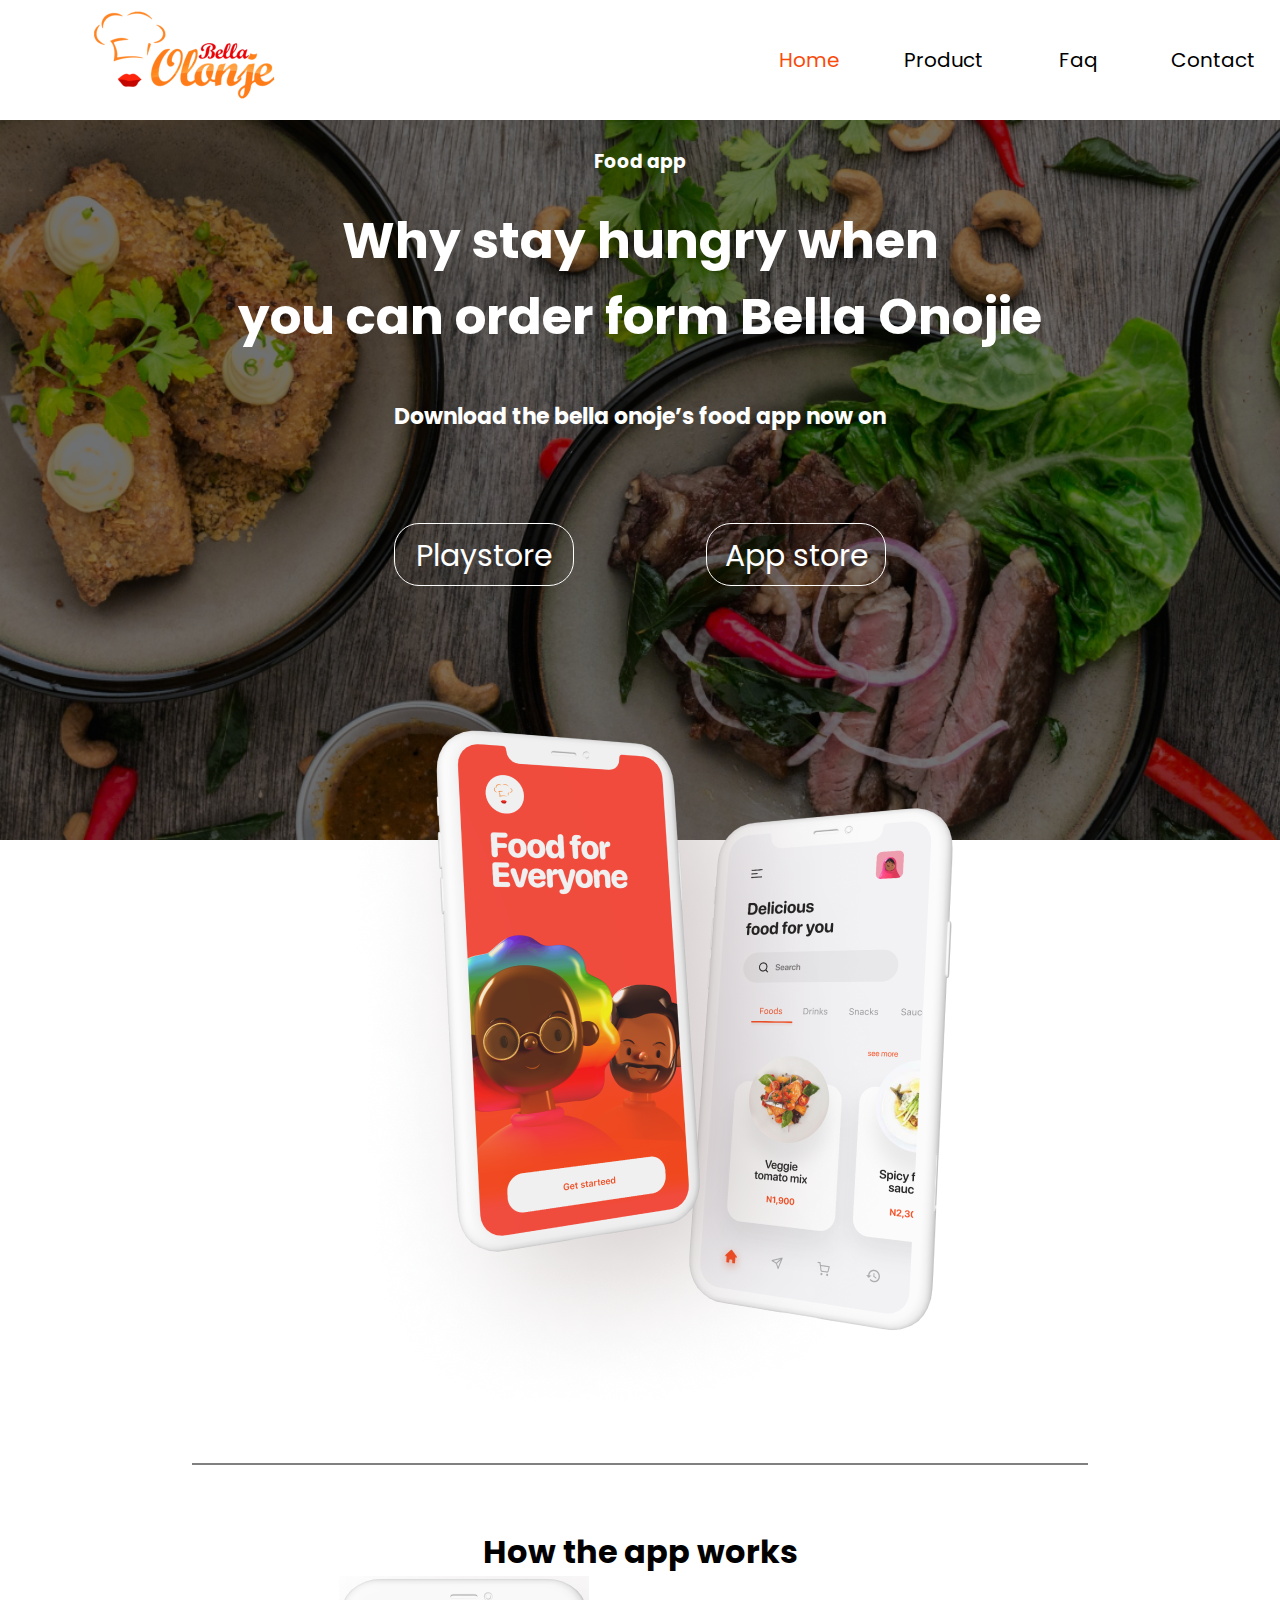
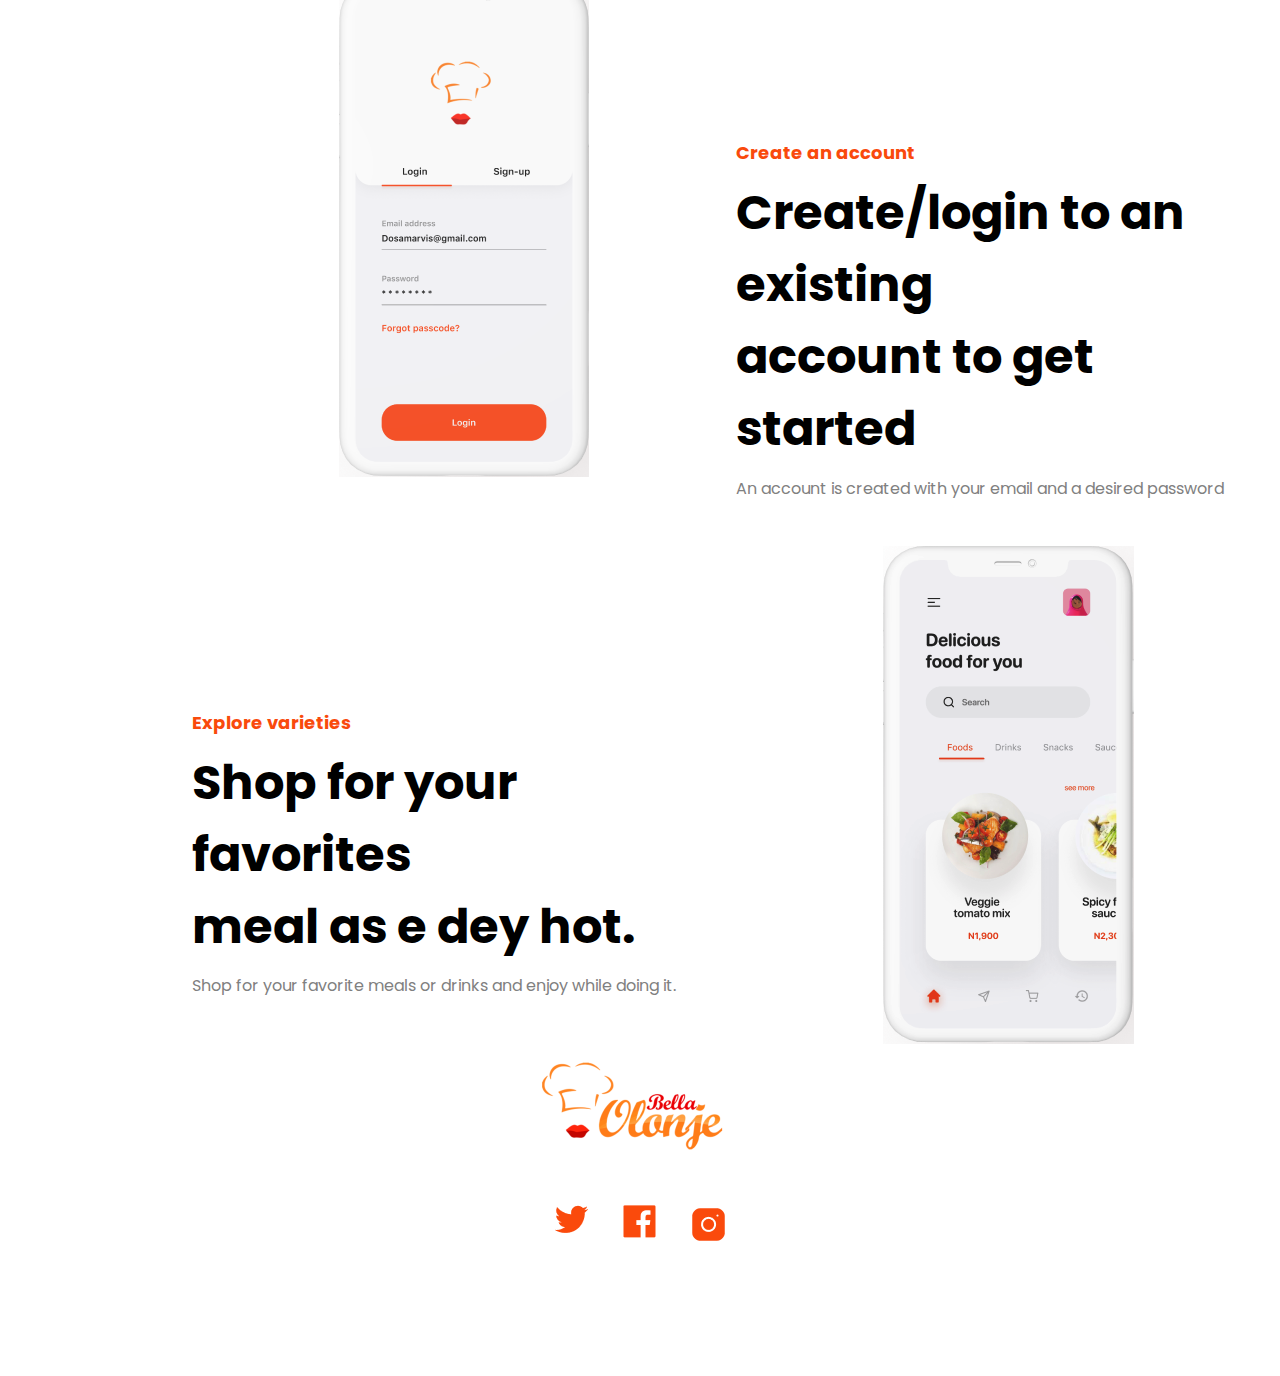
<file: mobile-integeration-grid/index.html>
<!DOCTYPE html>
<html lang="en">
<head>
    <meta charset="UTF-8">
    <title>Integration Desktop</title>
    <link rel="stylesheet" href="css/style.css">
    <link rel="stylesheet" href="css/hambourger.css">
    <link rel="stylesheet" href="css/responsivemobile.css">
    <link rel="icon" href="imgs/Logo.png" type="image">
</head>
<body>
    <div class="container">
        <div class="header">
 
            

            <div class="menu-contain"><!-- menu en haut, barre de navigation -->
            
                <div class="logo"> <!-- 1 -->
                    <a href="#">
                        <img src="imgs/Logo.png" alt="logos">
                    </a>
                </div>
              
                <div class="menu"> <!-- 2 -->
                    <nav>
                        <input type="checkbox" id="togle">
                        <label class="burger"  for="togle">.</label>
                      
                        <ul class="ul-menu" >
                            <li class="li-menu"><a class="a-home" href="#">Home</a></li>
                            <li class="li-menu"><a href="#">Product</a></li>
                            <li class="li-menu"><a href="#">Faq</a></li>
                            <li class="li-menu"><a href="#">Contact</a></li>
                        </ul>
                    </nav> 
                </div><!-- end menu -->
           
            </div><!-- end menu en haut, barre de navigation -->
       
        </div><!-- end header -->

        <div class="main">            
            <div class="photo-food"> <!-- photo food -->
            
                <div class="text-container">
                    <h3>Food app</h3>
                    <h1 class="text-container-h1">Why stay hungry when <br> you can order form Bella Onojie</h1>
                </div>
                <h5 class="text-container-h5">Download the bella onoje’s food app now on</h5>
                <div class="btn">
                    <div class="left-btns"></div>
                    <a href="#" class="ps"><span>Playstore</span></a>
                    <a href="#" class="as"><span>App store</span></a>
                    <div class="right-btns"></div>
                </div>   
                 
            </div><!-- end photo food --> 
            <div class="photo-phone">
                    <img src="imgs/Groupphone.png" alt="groupe de photo en position">
            </div>
            <div class="line"></div>
            <h1>How the app works</h1>
            <section class="last-section">

<!-- 1 -->       <div class="last-section-image s-img1">
                    <img src="imgs/RectangleImg1.png" alt="">
                </div>

<!-- 2 -->      <div class="last-section-text">
                    <h5>Create an account</h5>
                    <h2>Create/login to an existing <br> account to get started</h2>
                    <p>An account is created with your email and a desired password</p>
                </div>

            <div class="last-section-image s-img2"> <!-- hidden in desktop -->
                <img src="imgs/RectangleImg1.png" alt="">
            </div>
<!-- 3 -->      <div class="last-section-text">
                    <h5>Explore varieties</h5>
                    <h2>Shop for your favorites <br> meal as e dey hot.</h2>
                    <p>Shop for your favorite meals or drinks and enjoy while doing it.</p>
                </div>

<!-- 4 -->      <div class="last-section-image">
                    <img src="imgs/RectangleImg2.png" alt="">
                </div>

            </section>
        </div><!-- end main -->
        <footer>
            <div class="logo-footer" >
                <img src="imgs/Logo.png" alt="">
            </div>
            <div class="social-network">
                <ul>
                    <li  class="li-menu"><a href="#"><img src="imgs/twitter.png" title="twitter" alt="twitter"></a></li>
                    <li  class="li-menu"><a href="#"><img src="imgs/facebook.png" title="facebook" alt="twitter"></a></li>
                    <li  class="li-menu logo-instagramme"><a href="#"><img src="imgs/instagramme.png" title="instagramme" alt="twitter"></a></li>
                    <li  class="li-menu logo-linkdin"><a href="#"><img src="imgs/linkdin.png" title="instagramme" alt="twitter"></a></li>
                </ul>
                <div>Just type what's on your mind and we'll</div>
            </div>
            <div class="copyright">
               <small style="display:none;" class="text-copyright">Copywright 2020 Bella Onojie.com</small>
            </div>
        </footer>
    </div> <!-- end container -->
</body>
</html>
</file>
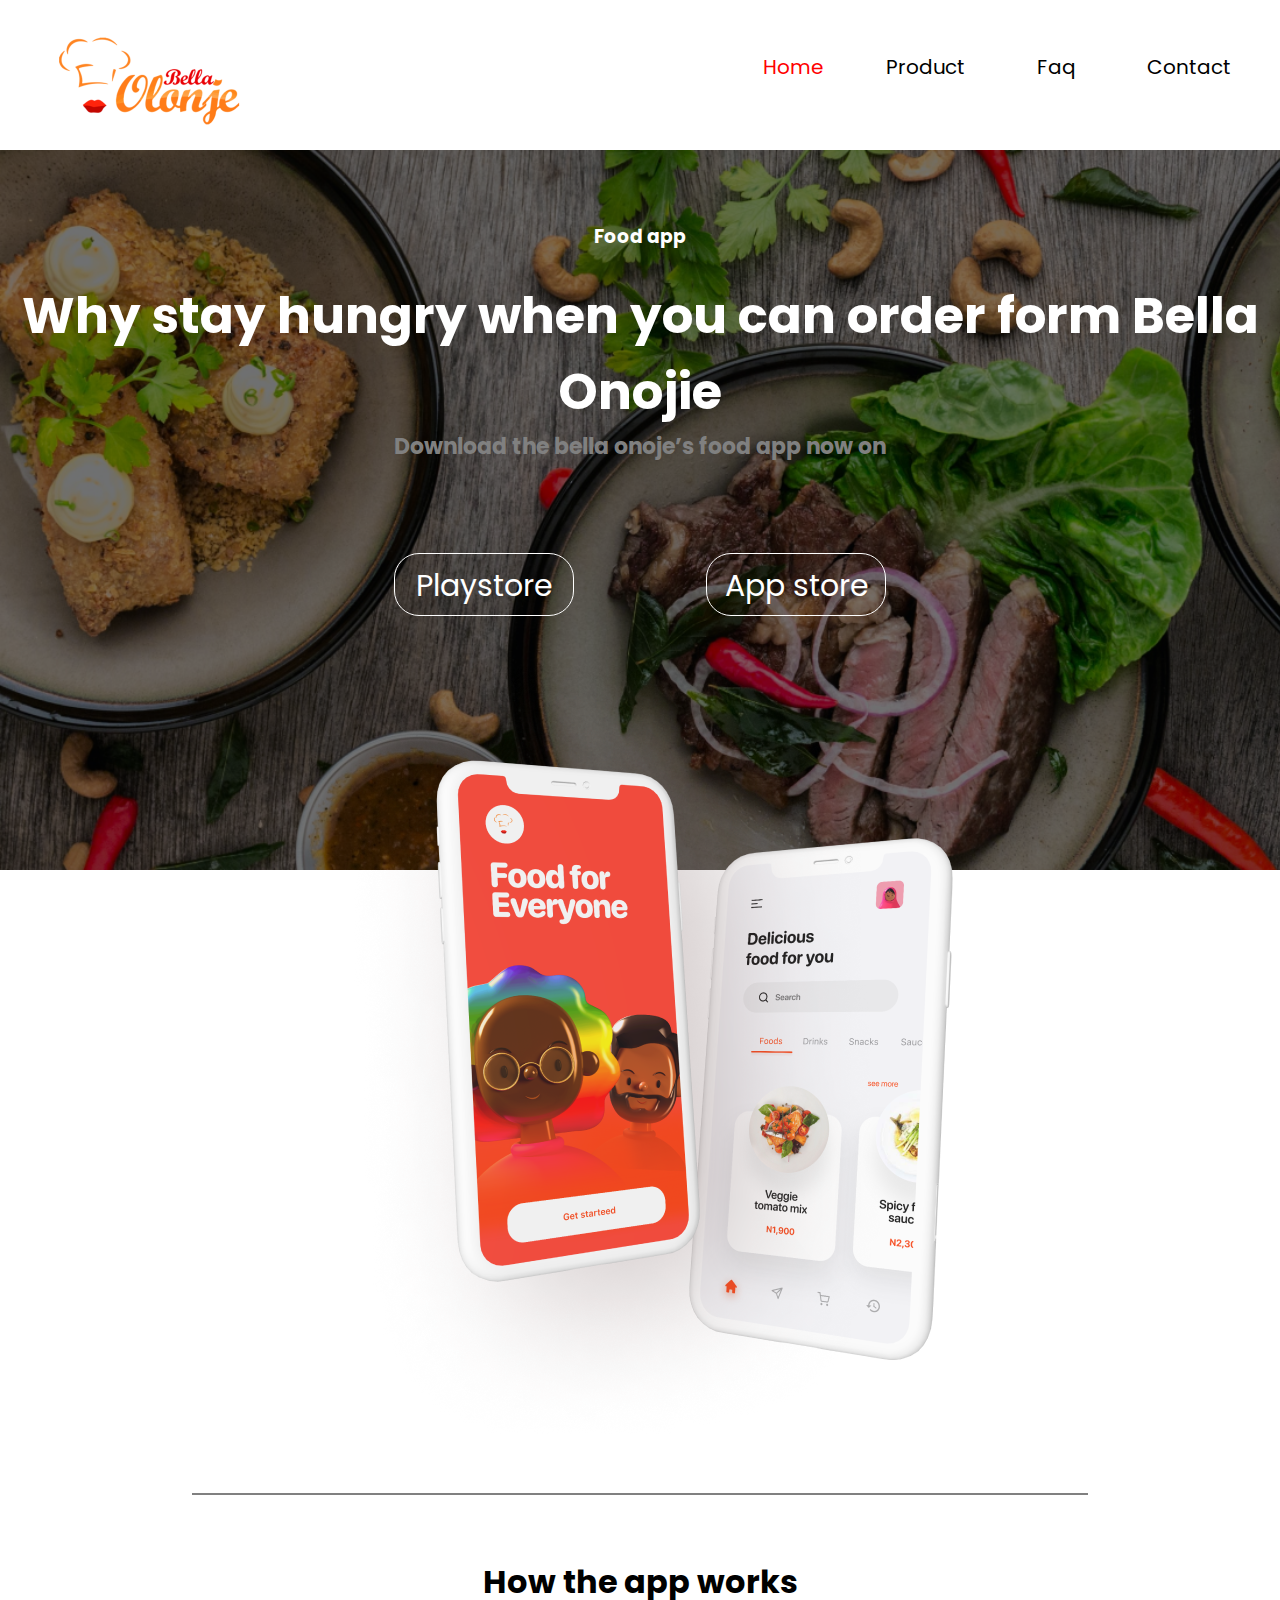
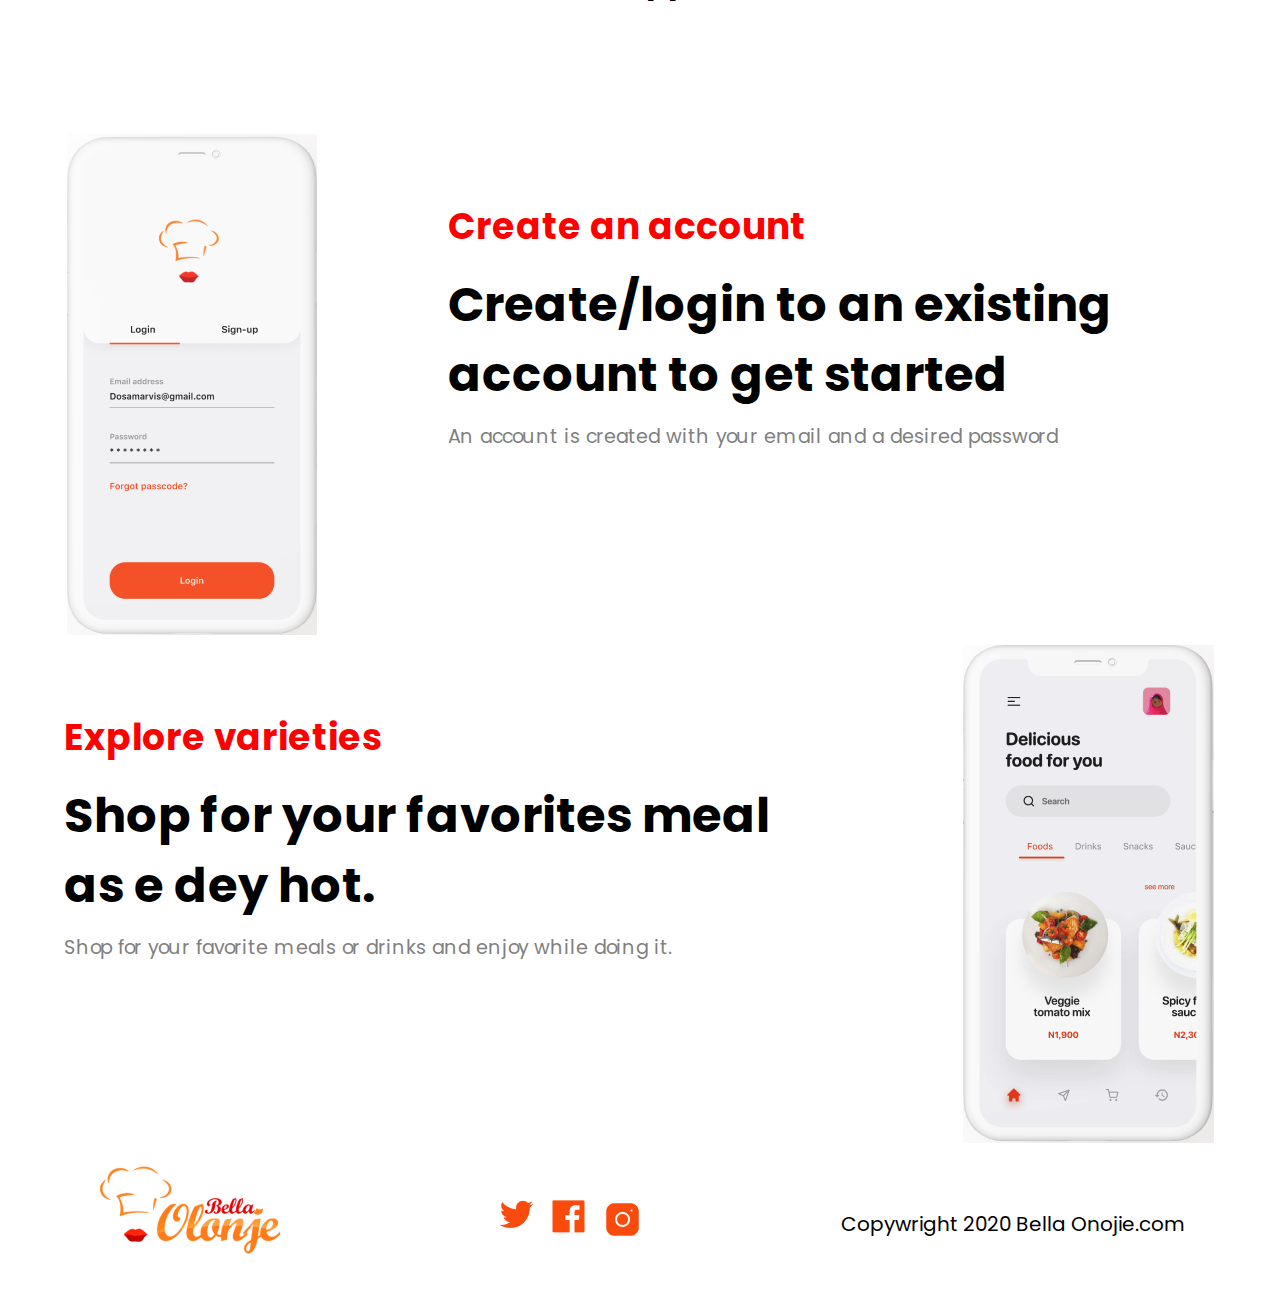
<file: mobile-integeration/index.html>
<!DOCTYPE html>
<html lang="en">
<head>
    <meta charset="UTF-8">
    <title>Integration Desktop</title>
    <link rel="stylesheet" href="css/style.css">
    <link rel="stylesheet" href="css/responsivemobile.css">
    <link rel="icon" href="imgs/Logo.png" type="image">
</head>
<body>
    <div class="container">
        <div class="header">
            <div class="menu-contain"><!-- menu en haut, barre de navigation -->
                <div class="logo">
                    <a href="#">
                        <img src="imgs/Logo.png" alt="logos">
                    </a>
                </div>
                <div class="middle-menu">
                </div>
                <div class="menu">
                    <label for="toggle-menu" class="hambourger"></label>
                    <input id="toggle-menu" type="checkbox" class="toggle-menu">
                    <nav>
                        <li class="li-menu"><a class="a-home" href="#">Home</a></li>
                        <li class="li-menu"><a href="#">Product</a></li>
                        <li class="li-menu"><a href="#">Faq</a></li>
                        <li class="li-menu"><a href="#">Contact</a></li>
                    </nav> 
                </div><!-- end menu -->
            </div><!-- end menu en haut, barre de navigation -->
        </div><!-- end header -->
        <div class="main">            
            <div class="photo-food"> <!-- photo food -->
            
                <div class="text-container">
                    <h3>Food app</h3>
                    <h1 class="text-container-h1">Why stay hungry when you can order form Bella Onojie</h1>
                </div>
                <h5 class="text-container-h5">Download the bella onoje’s food app now on</h5>
                <div class="btn">
                    <div class="left-btns"></div>
                    <a href="#" class="ps"><span>Playstore</span></a>
                    <a href="#" class="as"><span>App store</span></a>
                    <div class="right-btns"></div>
                </div>   
                 
            </div><!-- end photo food --> 
            <div class="photo-phone">
                    <img src="imgs/Groupphone.png" alt="">
            </div>
            <div class="line"></div>
            <h1>How the app works</h1>

            <section class="last-section">
                <div class="last-section-image s-img1" style="margin-top: 10%;">
                    <img src="imgs/RectangleImg1.png" alt="">
                </div>
                <div class="last-section-text">
                    <h5>Create an account</h5>
                    <h2>Create/login to an existing account to get started</h2>
                    <p>An account is created with your email and a desired password</p>
                </div>

                <div class="last-section-image s-img2">
                    <img src="imgs/RectangleImg1.png" alt="">
                </div>
            </section>

            <section class="last-section">
                <div class="last-section-text" style="margin-top: 10%;">
                    <h5>Explore varieties</h5>
                    <h2>Shop for your favorites meal as e dey hot.</h2>
                    <p>Shop for your favorite meals or drinks

                        and enjoy while doing it.</p>
                </div>

                <div class="last-section-image">
                    <img src="imgs/RectangleImg2.png" alt="">
                </div>
            </section>
        </div><!-- end main -->
        <footer>
            <div class="logo-footer" >
                <img src="imgs/Logo.png" alt="">
            </div>
            <div class="social-network">
                <ul>
                    <li  class="li-menu"><a href="#"><img src="imgs/twitter.png" title="twitter" alt="twitter"></a></li>
                    <li  class="li-menu"><a href="#"><img src="imgs/facebook.png" title="facebook" alt="twitter"></a></li>
                    <li  class="li-menu logo-instagramme"><a href="#"><img src="imgs/instagramme.png" title="instagramme" alt="twitter"></a></li>
                    <li  class="li-menu logo-linkdin"><a href="#"><img src="imgs/linkdin.png" title="instagramme" alt="twitter"></a></li>
                </ul>
                <div>Just type what's on your mind and we'll</div>
            </div>
            <div class="copyright">
               <small class="text-copyright">Copywright 2020 Bella Onojie.com</small>
            </div>
        </footer>
    </div> <!-- end container -->
</body>
</html>
</file>
<file: mobile-integeration-grid/css/style.css>
@import url('https://fonts.googleapis.com/css2?family=Poppins:wght@500&display=swap');
*{
    margin: 0;
    padding: 0;
    box-sizing: border-box;
    text-decoration: none;
    font-family: 'Poppins', sans-serif;
    text-align: center;
 }
body{
    overflow-x: hidden;
}
.menu-contain{
    width: 100%;
    display: grid;
    /*  grid-gap :10%; */
    grid-template-columns: 30% 70%;
}

 .menu nav{
    margin-top: 5%;
}
.menu nav ul{
    margin-left: 40%;
    width: 100%;
    display: grid;
    grid-template-columns: 15% 15% 15% 15%;
    margin-bottom: 5%;
}

nav ul {
    list-style-type:none; /* pour enlever les pints */
}

.li-menu{
    display: inline; /* disposer les li sur la meme ligne */
    font-size: 20px;
}
.li-menu a{
    color: black;
    text-decoration: none;
}
.li-menu a:hover{
    background-color: #f94a0c;
    color: #fff;
}

.li-menu .a-home{
    color: #f94a0c;
}

.photo-food{
    height: 80vh;
    width: 100%;
    background-image: url("../imgs/food.png");
    background-size: cover;
    color: white;
}
.photo-food::before{    
    content: "";
    position: absolute;
    left: 0;
    width: 100%;
    height: 80vh;
    background-color: rgba(0, 0, 0, 0.5);
}

.text-container{
    position: relative;
    z-index: 1;
}

.text-container h3{
    position: relative;
    padding: 3vh;
}

.text-container-h1{
    font-size: 50px;
    z-index: 2;
}

.text-container-h5{
    position: relative;
    font-size: 22px;
    z-index: 1;
    padding-top: 5vh;
}

.btn{
    margin: 10%;
    z-index: 2;
    display: flex;
    justify-content:space-evenly;
    margin-top: 10vh;
}
.btn a{
    color: white;
    z-index: 1;
    height: 7vh;
    width: 20vh;
    border-radius: 25px;
    background: transparent;
    padding: 1vh;
    border: 1px solid #fff; padding: 1vh;
    border: 1px solid #fff; padding: 1vh;
}
.btn a:hover{
    background-color: #f94a0c;
}

.btn a span{
font-size: 30px;
}
.photo-phone{
    margin-top: -30vh;
    position: relative;
    z-index: 1;
}
.line{
    height: 0;
    border: 1px solid gray;
    width: 70%;
    margin-left: auto;
    margin-right: auto;
    margin-bottom: 7vh;
}

/* --------------------------------------------------*/

section{
margin-left: 15%;
display: grid;
grid-template-columns: 50% 50%;
}
.last-section-text *{
    text-align: left;
    font-size: 3rem;
}
.last-section-text{
    margin-top:30%;
}
.last-section-text p{
    font-size: 1.5rem;
}
.last-section h5{
    margin-bottom: 2%;
    color: #f94a0c;
    font-size: large;
}

.last-section-text h2{
    margin-bottom: 2%;
}

.last-section-text p{
    color: gray;
    font-size: 1rem;
    padding-bottom: 5vh;
}

/* ----------------------------------------------------- */
footer{
    display: grid;
    grid-template-columns: 1fr 15% 1fr;
    justify-content: space-around;
}
.social-network ul{
    display: grid;
    grid-template-columns: 1fr 1fr 1fr;
    justify-content: space-around;
}

.social-network ul li{
    margin:1vh;
}

footer ul{
    margin-bottom: 30%;
}

.copyright{
    padding-top: 6vh;
}

.text-copyright{
    font-size: 20px;
}


.social-network{
    padding-top: 4vh;
}
.social-network div{ /* text doit apparaitre seulement en mobile */
    color: rgb(54, 54, 54);
    font-size: 1rem;
    display: none;
}
.logo-linkdin{
    display: none;
}
.s-img2{
    display: none;
}
</file>
<file: mobile-integeration-grid/css/hambourger.css>
.burger{

    position: absolute;
    margin-left: 80%; /* pour deplacer à droite */
    position: relative;
    width: 30px; 
    height: 0px;
    background: #ccc;
    border-radius: 10px;
    cursor: pointer;
    z-index: 2;
    transition: 0.3s;
    top: 0;
}

.burger::after,.burger::before{
    content: "";
    position: absolute;
    height: 4px;
    right: 0;
    background: #ccc;
    border-radius: 10px;
    width: 30px;
    transition: 0.3s;
}

.burger::before{
    top: -10px;
}

.burger::after{
    top: 10px;
}

#togle{
    position: absolute;
    width: 30px;
    z-index: 3;
    cursor: pointer;
    opacity: 0;
}

.burger{
    display: none;
}

nav input:checked~.burger{
    background: transparent;
}

nav input:checked~.burger::before{
    top:0;
    width: 30px;
    transform: rotate(-45deg);
}

nav input:checked~.burger::after{
    top:0;
    width: 30px;
    transform: rotate(360deg);
}

footer{
    grid-template-columns: none;
}
</file>
<file: mobile-integeration-grid/css/responsivemobile.css>
@media screen and (max-width:900px) {
    body{
        overflow-x : hidden;
    }
    section{
        display: grid;
        grid-template-columns: 1fr;
    }
    br{
        display: none;
    }
        .social-network{
        margin:auto; 
    }
    .social-network div{
        display: block;
    }
    .logo-linkdin{
        display: block;
    }
    .logo-instagramme{
        display: none;
    }
    .text-copyright{
        display: none;
    }
    .logo-footer{
        display: none;
    }
    .social-network ul{
        margin-bottom: 0;
    }
    footer{
        display: grid;
    }
    
    .last-section{
        display: grid;
    }

    .last-section-text{
        width: 30%;
        margin-left: auto;
        margin-right: auto;
    }
    .last-section h5{
    padding-bottom: 5vh;
    }

    .s-img1{
        display: none;
    }

    .s-img2{
        display: block;
    }
    .line{
        height: 0;
        border: 2px solid gray;
        width: 100%;
        margin-bottom: 7vh;
    }
    .photo-food{
        height: 80vh;
        width: 100%;
        background: initial;
        display: flex;
        flex-direction: column;
    }
    .photo-food::before{  
        display: none;
    }
    .btn{
        margin: 10%;
        z-index: 2;
        display: grid;
        margin-top: 10vh;
    }
    .btn a{
        color: #f94a0c;
        z-index: 1;
        height: 7vh;
        width: 20vh;
        border-radius: 25px;
        background: transparent;
        padding: 1vh;
        border: 1px solid #f94a0c; padding: 1vh;

    }
    .btn a:hover{
        background-color: #f94a0c;
        color: #fff;
    }
    
    .btn a span{
    font-size: 30px;
    }

    .text-container h3{
        color: gray;
        font-size: 2rem;
    }
    .text-container-h1{
        color: black;
        font-size: 4rem;
    }
    .text-container-h5{
        font-size: 2rem;
    }
    .photo-phone{
        margin-top: -20vh;
    }   
    .menu nav ul{
        grid-template-columns:none;
        grid-template-rows: 1fr 1fr 1fr 1fr;
        /* background: #f94a0c; */ /* right color */
        padding-top: 10%;
        grid-template-rows: 1fr;
        margin-left: 0;
        padding-top:0;
        right: -100px;
    }
    nav ul li{
        /* box-shadow: 0 0 1px #f94a0c; */
    }

    .menu-contain{
        grid-template-columns:none;        
    }
    .burger{
        display: block;
    }
    .menu{
      background: transparent;
    }
    nav ul li a{
        opacity: 0.2;
    }
    nav input:checked ~ .menu{
        background: rgba(167, 167, 167,0.2);
    }

    nav input:checked ~ nav ul li{
        box-shadow: 0 0 1px #f94a0c;
    }
    nav input:checked ~ nav ul li a{
        opacity: 1;
    }
    
}
</file>
<file: mobile-integeration/css/style.css>
@import url('https://fonts.googleapis.com/css2?family=Poppins:wght@500&display=swap');
*{
    margin: 0;
    padding: 0;
    box-sizing: border-box;
    text-decoration: none;
    font-family: 'Poppins', sans-serif;
/*     font-size: 22px; */
    text-align: center;
    /*  overflow: hidden; */
 }

.menu-contain{
    display: flex;
    height: 11vh;
    margin: 2%;
}
.logo{
    flex: 3;
    background-repeat: no-repeat;
}
.middle-menu{
    flex: 5;
}
.menu{
    flex: 6;
    height: 100%;
}

nav{
    list-style-type:none; /* pour enlever les pints */
    justify-content: space-around;
    display: flex;
    margin-top: 5%;
}

.li-menu{
    display: inline; /* disposer les li sur la meme ligne */
    flex: 1;
    text-align: center;
    font-size: 20px;
}
.li-menu a{
    color: black;
    text-decoration: none;
}
.li-menu a:hover{
    background-color: red;
    color: #fff;
}

.li-menu .a-home{
    color: red;
}

.photo-food::before{    
    content: "";
    position: absolute;
    width: 100%;
    height: 80vh;
    background-color: rgba(0, 0, 0, 0.5);
}

.photo-food{
    height: 80vh;
    width: 100%;
    background-image: url("../imgs/food.png");
    background-size: cover;
    display: flex;
    flex-direction: column;
    color: white;
}
.text-container{
    flex: 2;
    margin-top: 8vh;
    z-index: 1;
}

.text-container h3{
    padding-bottom: 3vh;
}

.text-container-h1{
    font-size: 50px;

}

.text-container-h5{
    font-size: 22px;
    z-index: 1;
    color: gray;
}


.btn{
    flex: 2;
    margin: 10%;
    z-index: 2;
    display: flex;
    justify-content:space-evenly;
    margin-top: 10vh;
}
.btn a{
    color: white;
    z-index: 1;
    height: 7vh;
    width: 20vh;
    border-radius: 25px;
    background: transparent;
    padding: 1vh;
    border: 1px solid #fff; padding: 1vh;
border: 1px solid #fff; padding: 1vh;
}
.btn a:hover{
    background-color: #f94a0c;
}

.btn a span{
font-size: 30px;
}
.photo-phone{
    margin-top: -30vh;
    position: relative;
    z-index: 1;
}
.line{
    height: 0;
    border: 1px solid gray;
    width: 70%;
    margin-left: auto;
    margin-right: auto;
    margin-bottom: 7vh;
}

.last-section{
    display: flex;
}
.last-section-text *{
    text-align: left;
}
.last-section-text{
    flex: 1;
    margin:20%;
    transform: scale(2);
}

.last-section-image{
    flex: 1;
}

.last-section h5{
    margin-bottom: 2%;
    color: red;
    font-size: large;
}

.last-section-text h2{
    margin-bottom: 2%;
}

.last-section-text p{
    color: gray;
    font-size: 0.6rem;
}

footer{
    display: flex;
    justify-content: space-around;
}

.social-network{
    padding-top: 4vh;
}

.social-network ul{
    display: flex;
    justify-content: space-around;
}

.social-network ul li{
    margin:1vh;
}

footer ul{
    margin-bottom: 30%;
}

.copyright{
    padding-top: 6vh;
}

.text-copyright{
    font-size: 20px;
}
.social-network div{
    color: rgb(54, 54, 54);
    font-size: 1rem;
    display: none;
}
.logo-linkdin{
    display: none;
}
.s-img2{
    display: none;
}
</file>
<file: mobile-integeration/css/responsivemobile.css>
/* hambourger */
.hambourger{
    position: relative;
    width: 30px;  /* la longueur des du carre */
    height: 4px;
    background: gray;
    border-radius: 10px;
    cursor: pointer;
    z-index: 2;
    transition: 0.3s;
}
.hambourger::before,
.hambourger::after{
    content: "";
    position: absolute;
    height: 4px;
    right: 0;
    background: gray;
    border-radius: 10px;
    transition: 0.3s;
}
.hambourger::before{
    top: -10px;
    width: 100%;  /* la longueur des trait */
}
.hambourger::after{ 
    top: 10px;
    width: 100%; /* la longueur des trait */
}
.toggle-menu{
    opacity: 0; /* 0 */
}
.hambourger,.toggle-menu{
    display: none;
}

/* disparution a l'appui de la barre du milieu*/
.toggle-menu:checked ~ .hambourger{
    background: transparent;
}
      
































    

@media screen and (max-width:850px) {
    body{
        overflow-x : hidden;
    }
    .social-network{
        margin:auto;
    }
    .social-network div{
        display: block;
    }
    .logo-linkdin{
        display: block;
    }
    .logo-instagramme{
        display: none;
    }
    .text-copyright{
        display: none;
    }
    .logo-footer{
        display: none;
    }
    .social-network ul{
        margin-bottom: 0;
    }
    footer{
        display: grid;
    }
    
    .last-section{
        display: grid;
    }

    .last-section-text{
        width: 30%;
        margin-left: auto;
        margin-right: auto;
    }

    .s-img2{
        display: block;
    }

    .s-img1{
        display: none;
    }
    .line{
        height: 0;
        border: 2px solid gray;
        width: 100%;
        margin-bottom: 7vh;
    }
    .photo-food{
        height: 80vh;
        width: 100%;
        background: initial;
        display: flex;
        flex-direction: column;
    }
    .photo-food::before{    
        display: none;
    }
    .btn{
        margin: 10%;
        z-index: 2;
        display: grid;
        margin-top: 10vh;
    }
    .btn a{
        color: #f94a0c;
        z-index: 1;
        height: 7vh;
        width: 20vh;
        border-radius: 25px;
        background: transparent;
        padding: 1vh;
        border: 1px solid #f94a0c; padding: 1vh;

    }
    .btn a:hover{
        background-color: #f94a0c;
        color: #fff;
    }
    
    .btn a span{
    font-size: 30px;
    }

    .text-container h3{
        color: gray;
        font-size: 2rem;
    }
    .text-container-h1{
        color: black;
        font-size: 4rem;
    }
    .text-container-h5{
        font-size: 2rem;
    }
    .photo-phone{
        margin-top: -20vh;
    }   
    .hambourger,.toggle-menu{
         display: block;
     } 

}
</file>
